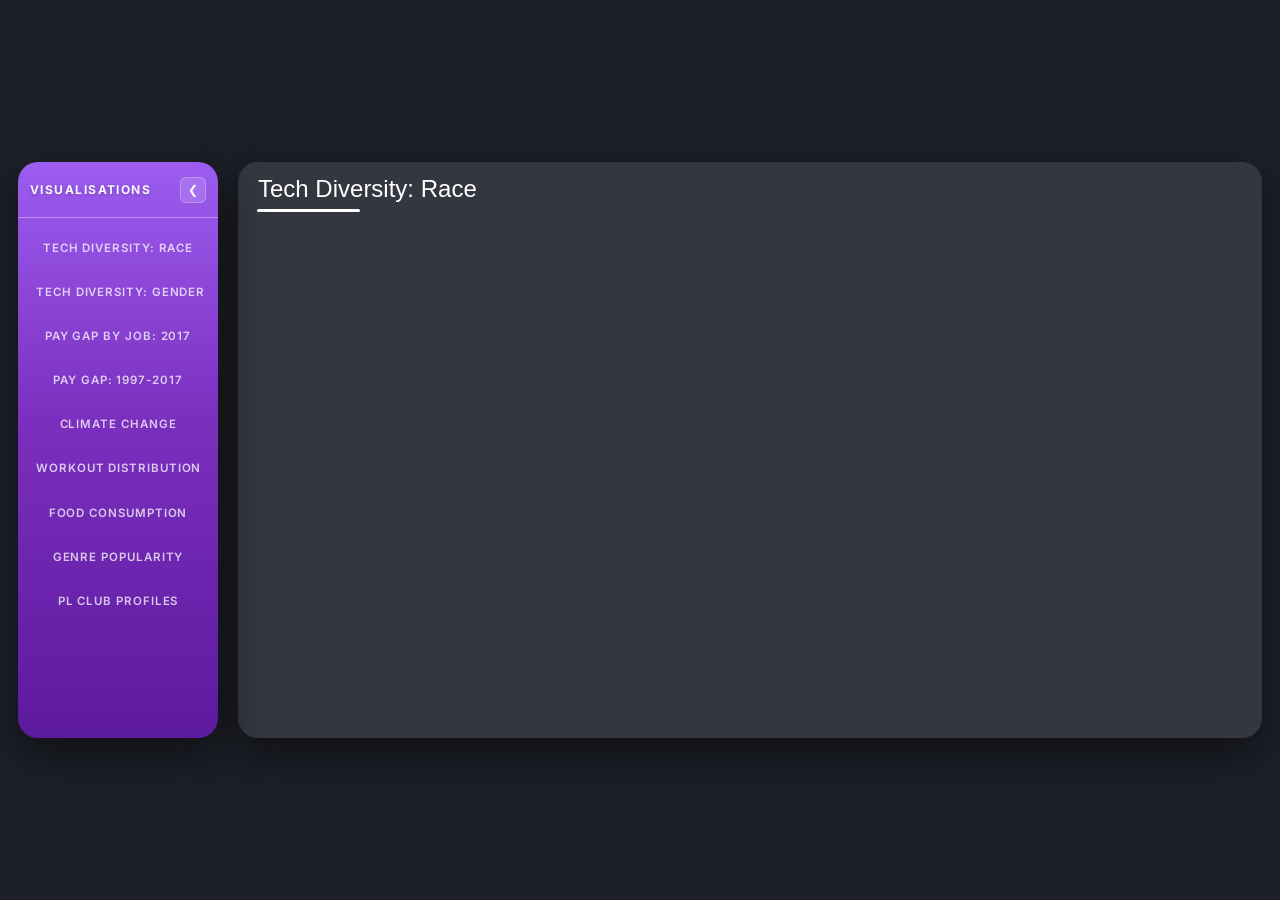
<file: data-vis/index.html>
<!DOCTYPE html>
<html lang="en">

<head>
  <meta charset="utf-8">
  <meta http-equiv="X-UA-Compatible" content="IE=edge">
  <meta name="viewport" content="width=device-width, initial-scale=1">
  <title>Case study 2: Data visualisation</title>

  <!-- Libraries -->
  <script src="lib/p5.min.js"></script>
  <script src="lib/p5.dom.min.js"></script>

  <!-- Start own code -->
  <link rel="stylesheet" href="style.css">
  <!-- End own code -->

  <!-- Main sketch file -->
  <script src="sketch.js"></script>

  <!-- Main visualisation files -->
  <script src="tech-diversity-race.js"></script>
  <script src="tech-diversity-gender.js"></script>
  <script src="pay-gap-by-job-2017.js"></script>
  <script src="pay-gap-1997-2017.js"></script>
  <script src="climate-change.js"></script>

  <!-- Add extra scripts below -->
  <script src="helper-functions.js"></script>
  <script src="gallery.js"></script>
  <script src="pie-chart.js"></script>

  <!-- Start own code -->
  <script src="bubble-vis.js"></script>
  <script src="bubble.js"></script>
  <script src="waffle-vis.js"></script>
  <script src="waffle.js"></script>
  <script src="box.js"></script>
  <script src="workout-heatmap.js"></script>
  <script src="occupation-radar.js"></script>
  <!-- End own code -->
</head>

<body>

  <div id="layout">

    <!-- Left sidebar nav -->
    <nav id="sidebar">
      <div id="sidebar-header">
        <span id="sidebar-title">Visualisations</span>
        <button id="sidebar-toggle" title="Collapse sidebar" aria-label="Toggle sidebar">&#10094;</button>
      </div>
      <ul id="visuals-menu">

      </ul>
    </nav>

    <!-- Floating open button (visible only when sidebar is collapsed) -->
    <button id="sidebar-open" title="Open menu" aria-label="Open sidebar">&#10095;</button>

    <!-- Canvas wrapper -->
    <div id="app" class="container"></div>



  </div>

  <script>
    var toggle  = document.getElementById('sidebar-toggle');
    var openBtn = document.getElementById('sidebar-open');
    var sidebar = document.getElementById('sidebar');

    function collapse() {
      sidebar.classList.add('collapsed');
      openBtn.classList.add('visible');
    }
    function expand() {
      sidebar.classList.remove('collapsed');
      openBtn.classList.remove('visible');
    }

    toggle.addEventListener('click', collapse);
    openBtn.addEventListener('click', expand);
  </script>


</body>

</html>
</file>
<file: data-vis/style.css>
/* Start own code */
/* ─── Google Font ────────────────────────────────────────────── */
@import url('https://fonts.googleapis.com/css2?family=Inter:wght@400;500;600;700&display=swap');

/* ─── Reset ─────────────────────────────────────────────────── */
*, *::before, *::after { box-sizing: border-box; }

body {
  font-family: 'Inter', 'Segoe UI', sans-serif;
  margin: 0;
  padding: 0;
  background-color: #1e2029;
  color: #ffffff;
  display: flex;
  align-items: center;
  justify-content: center;
  min-height: 100vh;
  overflow: auto;
}

/* ─── Centred layout wrapper ─────────────────────────────────── */
#layout {
  display: flex;
  flex-direction: row;
  align-items: stretch;
  height: 576px;
  gap: 20px;
  position: relative;
}

/* ─── Sidebar ────────────────────────────────────────────────── */
#sidebar {
  width: 200px;
  min-width: 200px;
  background: linear-gradient(180deg, #9c5df0 0%, #7b2fbe 45%, #5c1a9e 100%);
  border-right: none;
  border-radius: 20px;
  display: flex;
  flex-direction: column;
  transition: width 0.35s cubic-bezier(0.4,0,0.2,1),
              min-width 0.35s cubic-bezier(0.4,0,0.2,1),
              opacity 0.3s ease;
  overflow: hidden;
  flex-shrink: 0;
  z-index: 10;
  box-shadow: 0 16px 48px rgba(0,0,0,0.5);
}

/* Collapsed state */
#sidebar.collapsed {
  width: 0;
  min-width: 0;
  opacity: 0;
  border-right: none;
}

/* ─── Sidebar header (brand bar) ─────────────────────────────── */
#sidebar-header {
  display: flex;
  align-items: center;
  justify-content: space-between;
  padding: 0 12px;
  height: 56px;
  min-height: 56px;
  background: transparent;
  border-bottom: 1px solid rgba(255,255,255,0.35);
  white-space: nowrap;
  flex-shrink: 0;
}

#sidebar-title {
  font-size: 12px;
  font-weight: 700;
  letter-spacing: 0.12em;
  text-transform: uppercase;
  color: #ffffff;
  opacity: 0.95;
  text-shadow: 0 1px 4px rgba(0,0,0,0.25);
}

/* Collapse ( ‹ ) button */
#sidebar-toggle {
  background: rgba(255,255,255,0.15);
  border: 1px solid rgba(255,255,255,0.25);
  color: #fff;
  border-radius: 6px;
  width: 26px;
  height: 26px;
  cursor: pointer;
  font-size: 12px;
  line-height: 1;
  display: flex;
  align-items: center;
  justify-content: center;
  transition: background 0.2s, border-color 0.2s;
  flex-shrink: 0;
  backdrop-filter: blur(4px);
}
#sidebar-toggle:hover {
  background: rgba(255,255,255,0.28);
  border-color: rgba(255,255,255,0.4);
}

/* ─── Nav menu list ──────────────────────────────────────────── */
#visuals-menu {
  list-style: none;
  margin: 0;
  padding: 12px 10px;
  overflow-y: auto;
  flex: 1;
  scrollbar-width: thin;
  scrollbar-color: rgba(255,255,255,0.08) transparent;
}
#visuals-menu::-webkit-scrollbar { width: 4px; }
#visuals-menu::-webkit-scrollbar-track { background: transparent; }
#visuals-menu::-webkit-scrollbar-thumb {
  background: rgba(255,255,255,0.08);
  border-radius: 2px;
}

.menu-item {
  padding: 10px 8px;
  cursor: pointer;
  font-size: 11.5px;
  font-weight: 600;
  color: rgba(255,255,255,0.75);
  white-space: nowrap;
  border-radius: 8px;
  margin-bottom: 8px;
  letter-spacing: 0.08em;
  display: block;
  text-align: center;
  transition: background 0.18s ease, color 0.18s ease;
  text-transform: uppercase;
  line-height: 1.4;
}
.menu-item.hover,
.menu-item:hover {
  background: rgba(255,255,255,0.12);
  color: #ffffff;
}
.menu-item.selected {
  background: rgba(0,0,0,0.22);
  color: #ffffff;
  font-weight: 700;
}

/* Dashboard link — always at top, slightly brighter */
.menu-item-dashboard {
  color: #ffffff !important;
  font-weight: 700 !important;
  letter-spacing: 0.1em !important;
  background: rgba(255,255,255,0.1);
  margin-bottom: 4px !important;
}
.menu-item-dashboard:hover {
  background: rgba(255,255,255,0.2) !important;
}

/* Thin separator line between dashboard link and chart list */
.menu-divider {
  height: 1px;
  background: rgba(255,255,255,0.2);
  margin: 6px 14px 10px;
  pointer-events: none;
  list-style: none;
}
/* ─── Floating open ( › ) button ────────────────────────────── */
#sidebar-open {
  position: fixed;
  top: 50vh;
  left: 0;
  transform: translateY(-50%);
  background: linear-gradient(180deg, #9c5df0, #7b2fbe, #5c1a9e);
  border: none;
  color: #fff;
  width: 24px;
  height: 52px;
  cursor: pointer;
  font-size: 13px;
  border-radius: 0 10px 10px 0;
  display: none;
  align-items: center;
  justify-content: center;
  z-index: 100;
  transition: opacity 0.2s, width 0.2s;
  box-shadow: 3px 0 12px rgba(92,26,158,0.5);
}
#sidebar-open.visible { display: flex; }
#sidebar-open:hover { opacity: 0.85; width: 28px; }

/* ─── Canvas area ────────────────────────────────────────────── */
.container {
  width: 1024px;
  height: 576px;
  display: flex;
  align-items: center;
  justify-content: center;
  overflow: hidden;
  flex-shrink: 0;
  border-radius: 20px;
  box-shadow: 0 16px 48px rgba(0,0,0,0.5);
}

.p5Canvas {
  border-radius: 20px;
  display: block;
}

/* ─── Dropdown / Select (all charts) ────────────────────────── */
select {
  appearance: none;
  -webkit-appearance: none;
  background: linear-gradient(135deg, rgba(156, 93, 240, 0.85), rgba(156, 93, 240, 0.55));
  color: #ffffff;
  border: 1.5px solid rgba(156, 93, 240, 0.7);
  border-radius: 10px;
  padding: 7px 14px;
  font-family: 'Inter', 'Segoe UI', sans-serif;
  font-size: 12px;
  font-weight: 600;
  letter-spacing: 0.06em;
  cursor: pointer;
  outline: none;
  width: 160px;
  height: 34px;
  transition: border-color 0.2s ease;
}

select:hover {
  border-color: rgba(255, 255, 255, 0.45);
}

select:active {
  border-color: rgba(255, 255, 255, 0.35);
}

select:focus {
  border-color: rgba(255, 255, 255, 0.55);
}

select option {
  background-color: #2e1a5e;
  color: #ffffff;
  font-weight: 500;
}

/* ─── Range Sliders (Climate Change) ────────────────────────── */
input[type=range] {
  -webkit-appearance: none;
  appearance: none;
  width: 120px;
  height: 6px;
  background: rgba(255, 255, 255, 0.12);
  border-radius: 3px;
  outline: none;
  cursor: pointer;
  background-image: linear-gradient(#9D4EDD, #9D4EDD);
  background-size: 100% 100%;
  background-repeat: no-repeat;
  border: none;
  box-shadow: none;
}

/* Webkit (Chrome, Safari) thumb */
input[type=range]::-webkit-slider-runnable-track {
  height: 6px;
  border-radius: 3px;
  background: rgba(255, 255, 255, 0.12);
}

input[type=range]::-webkit-slider-thumb {
  -webkit-appearance: none;
  appearance: none;
  width: 14px;
  height: 14px;
  border-radius: 50%;
  background: #9D4EDD;
  border: 2px solid rgba(255, 255, 255, 0.85);
  cursor: pointer;
  margin-top: -4px;
  transition: transform 0.15s ease;
}

input[type=range]::-webkit-slider-thumb:hover {
  transform: scale(1.15);
}

/* Firefox thumb */
input[type=range]::-moz-range-track {
  height: 6px;
  border-radius: 3px;
  background: rgba(255, 255, 255, 0.12);
  border: none;
}

input[type=range]::-moz-range-progress {
  height: 6px;
  border-radius: 3px;
  background: #9D4EDD;
}

input[type=range]::-moz-range-thumb {
  width: 14px;
  height: 14px;
  border-radius: 50%;
  background: #9D4EDD;
  border: 2px solid rgba(255, 255, 255, 0.85);
  cursor: pointer;
}
/* End own code */
</file>
